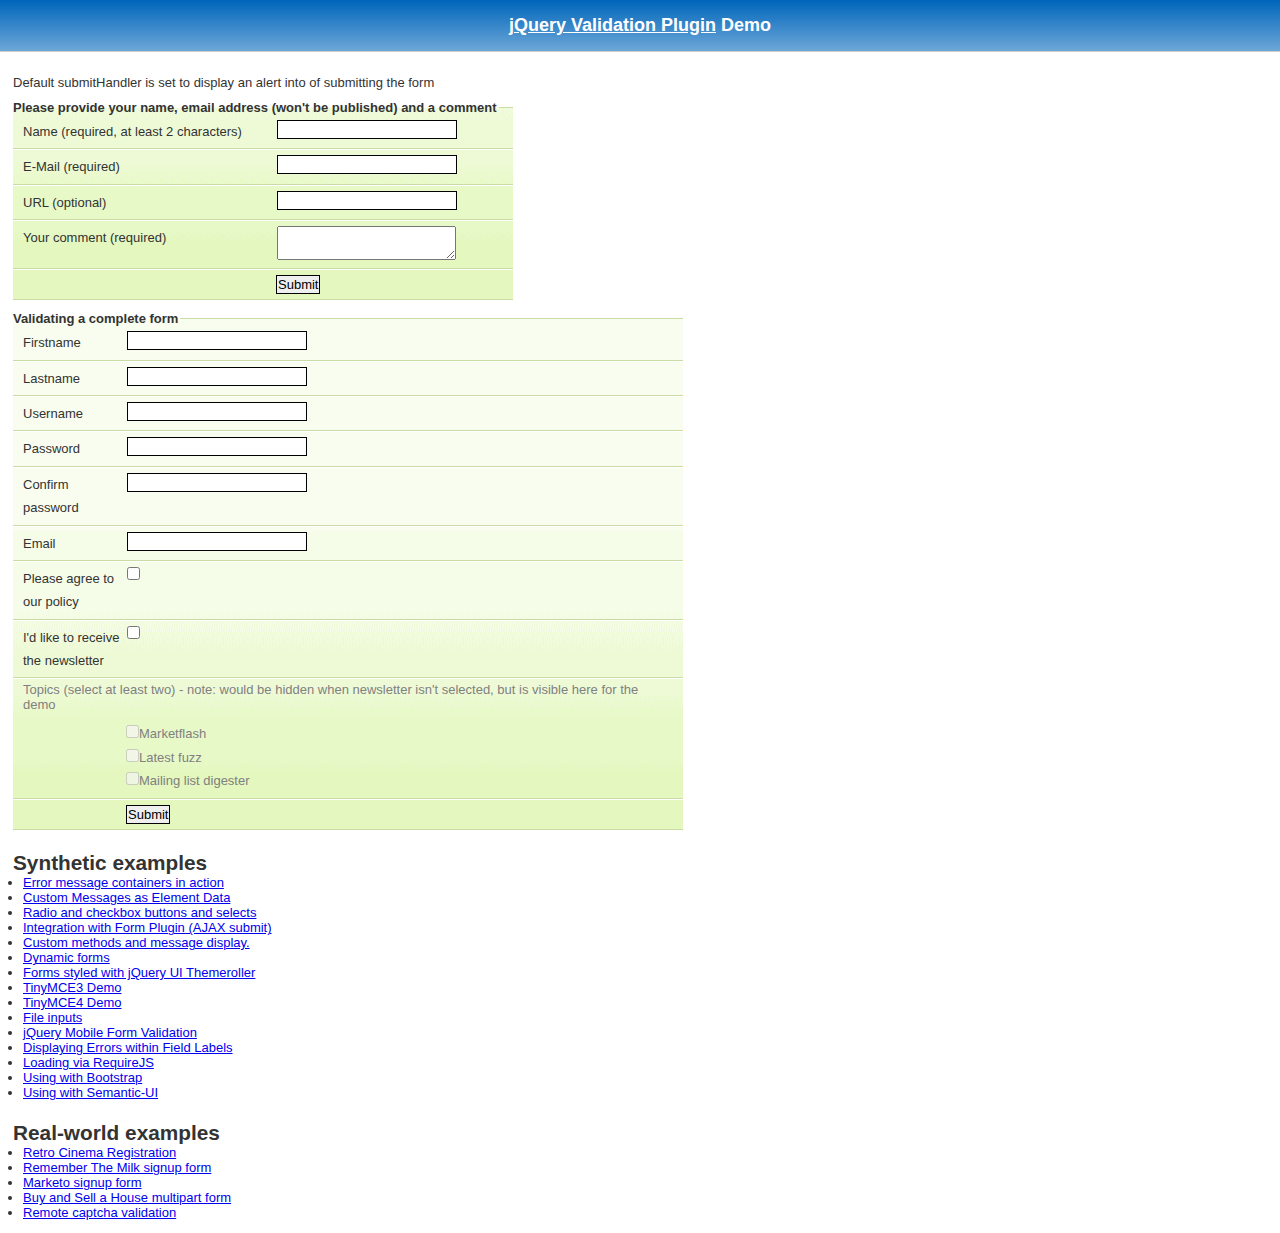
<file: jquery-validation-1.19.0/demo/index.html>
<!DOCTYPE html>
<html lang="en">
<head>
	<meta charset="utf-8">
	<title>jQuery validation plug-in - main demo</title>
	<link rel="stylesheet" href="css/screen.css">
	<script src="../lib/jquery.js"></script>
	<script src="../dist/jquery.validate.js"></script>
	<script>
	$.validator.setDefaults({
		submitHandler: function() {
			alert("submitted!");
		}
	});

	$().ready(function() {
		// validate the comment form when it is submitted
		$("#commentForm").validate();

		// validate signup form on keyup and submit
		$("#signupForm").validate({
			rules: {
				firstname: "required",
				lastname: "required",
				username: {
					required: true,
					minlength: 2
				},
				password: {
					required: true,
					minlength: 5
				},
				confirm_password: {
					required: true,
					minlength: 5,
					equalTo: "#password"
				},
				email: {
					required: true,
					email: true
				},
				topic: {
					required: "#newsletter:checked",
					minlength: 2
				},
				agree: "required"
			},
			messages: {
				firstname: "Please enter your firstname",
				lastname: "Please enter your lastname",
				username: {
					required: "Please enter a username",
					minlength: "Your username must consist of at least 2 characters"
				},
				password: {
					required: "Please provide a password",
					minlength: "Your password must be at least 5 characters long"
				},
				confirm_password: {
					required: "Please provide a password",
					minlength: "Your password must be at least 5 characters long",
					equalTo: "Please enter the same password as above"
				},
				email: "Please enter a valid email address",
				agree: "Please accept our policy",
				topic: "Please select at least 2 topics"
			}
		});

		// propose username by combining first- and lastname
		$("#username").focus(function() {
			var firstname = $("#firstname").val();
			var lastname = $("#lastname").val();
			if (firstname && lastname && !this.value) {
				this.value = firstname + "." + lastname;
			}
		});

		//code to hide topic selection, disable for demo
		var newsletter = $("#newsletter");
		// newsletter topics are optional, hide at first
		var inital = newsletter.is(":checked");
		var topics = $("#newsletter_topics")[inital ? "removeClass" : "addClass"]("gray");
		var topicInputs = topics.find("input").attr("disabled", !inital);
		// show when newsletter is checked
		newsletter.click(function() {
			topics[this.checked ? "removeClass" : "addClass"]("gray");
			topicInputs.attr("disabled", !this.checked);
		});
	});
	</script>
	<style>
	#commentForm {
		width: 500px;
	}
	#commentForm label {
		width: 250px;
	}
	#commentForm label.error, #commentForm input.submit {
		margin-left: 253px;
	}
	#signupForm {
		width: 670px;
	}
	#signupForm label.error {
		margin-left: 10px;
		width: auto;
		display: inline;
	}
	#newsletter_topics label.error {
		display: none;
		margin-left: 103px;
	}
	</style>
</head>
<body>
<h1 id="banner"><a href="https://jqueryvalidation.org/">jQuery Validation Plugin</a> Demo</h1>
<div id="main">
	<p>Default submitHandler is set to display an alert into of submitting the form</p>
	<form class="cmxform" id="commentForm" method="get" action="">
		<fieldset>
			<legend>Please provide your name, email address (won't be published) and a comment</legend>
			<p>
				<label for="cname">Name (required, at least 2 characters)</label>
				<input id="cname" name="name" minlength="2" type="text" required>
			</p>
			<p>
				<label for="cemail">E-Mail (required)</label>
				<input id="cemail" type="email" name="email" required>
			</p>
			<p>
				<label for="curl">URL (optional)</label>
				<input id="curl" type="url" name="url">
			</p>
			<p>
				<label for="ccomment">Your comment (required)</label>
				<textarea id="ccomment" name="comment" required></textarea>
			</p>
			<p>
				<input class="submit" type="submit" value="Submit">
			</p>
		</fieldset>
	</form>
	<form class="cmxform" id="signupForm" method="get" action="">
		<fieldset>
			<legend>Validating a complete form</legend>
			<p>
				<label for="firstname">Firstname</label>
				<input id="firstname" name="firstname" type="text">
			</p>
			<p>
				<label for="lastname">Lastname</label>
				<input id="lastname" name="lastname" type="text">
			</p>
			<p>
				<label for="username">Username</label>
				<input id="username" name="username" type="text">
			</p>
			<p>
				<label for="password">Password</label>
				<input id="password" name="password" type="password">
			</p>
			<p>
				<label for="confirm_password">Confirm password</label>
				<input id="confirm_password" name="confirm_password" type="password">
			</p>
			<p>
				<label for="email">Email</label>
				<input id="email" name="email" type="email">
			</p>
			<p>
				<label for="agree">Please agree to our policy</label>
				<input type="checkbox" class="checkbox" id="agree" name="agree">
			</p>
			<p>
				<label for="newsletter">I'd like to receive the newsletter</label>
				<input type="checkbox" class="checkbox" id="newsletter" name="newsletter">
			</p>
			<fieldset id="newsletter_topics">
				<legend>Topics (select at least two) - note: would be hidden when newsletter isn't selected, but is visible here for the demo</legend>
				<label for="topic_marketflash">
					<input type="checkbox" id="topic_marketflash" value="marketflash" name="topic">Marketflash
				</label>
				<label for="topic_fuzz">
					<input type="checkbox" id="topic_fuzz" value="fuzz" name="topic">Latest fuzz
				</label>
				<label for="topic_digester">
					<input type="checkbox" id="topic_digester" value="digester" name="topic">Mailing list digester
				</label>
				<label for="topic" class="error">Please select at least two topics you'd like to receive.</label>
			</fieldset>
			<p>
				<input class="submit" type="submit" value="Submit">
			</p>
		</fieldset>
	</form>
	<h3>Synthetic examples</h3>
	<ul>
		<li><a href="errorcontainer-demo.html">Error message containers in action</a>
		</li>
		<li><a href="custom-messages-data-demo.html">Custom Messages as Element Data</a>
		</li>
		<li><a href="radio-checkbox-select-demo.html">Radio and checkbox buttons and selects</a>
		</li>
		<li><a href="ajaxSubmit-integration-demo.html">Integration with Form Plugin (AJAX submit)</a>
		</li>
		<li><a href="custom-methods-demo.html">Custom methods and message display.</a>
		</li>
		<li><a href="dynamic-totals.html">Dynamic forms</a>
		</li>
		<li><a href="themerollered.html">Forms styled with jQuery UI Themeroller</a>
		</li>
		<li><a href="tinymce/">TinyMCE3 Demo</a>
		</li>
		<li><a href="tinymce4/">TinyMCE4 Demo</a>
		</li>
		<li><a href="file_input.html">File inputs</a>
		</li>
		<li><a href="jquerymobile.html">jQuery Mobile Form Validation</a>
		</li>
		<li><a href="errors-within-labels.html">Displaying Errors within Field Labels</a>
		</li>
		<li><a href="requirejs/index.html">Loading via RequireJS</a>
		</li>
		<li><a href="bootstrap/index.html">Using with Bootstrap</a>
		</li>
		<li><a href="semantic-ui/index.html">Using with Semantic-UI</a>
		</li>
	</ul>
	<h3>Real-world examples</h3>
	<ul>
		<li><a href="cinema/">Retro Cinema Registration</a></li>
		<li><a href="milk/">Remember The Milk signup form</a></li>
		<li><a href="marketo/">Marketo signup form</a></li>
		<li><a href="multipart/">Buy and Sell a House multipart form</a></li>
		<li><a href="captcha/">Remote captcha validation</a></li>
	</ul>
</div>
</body>
</html>
</file>
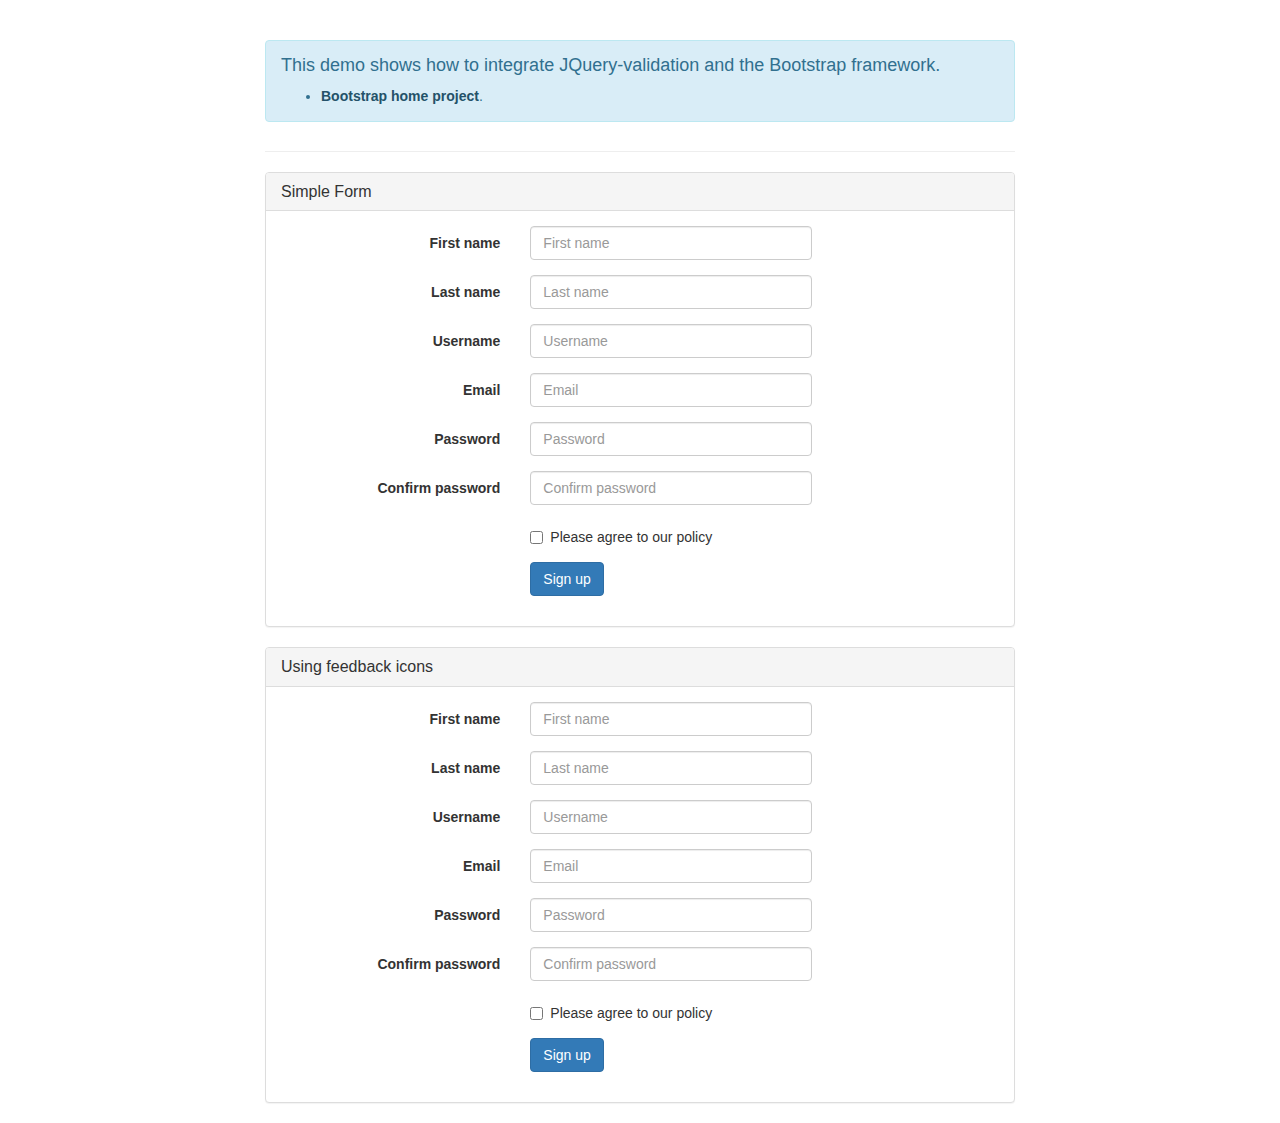
<file: jquery-validation-1.19.0/demo/bootstrap/index.html>
<!DOCTYPE html>
<html>
<head>
	<title>JQuery-validation demo | Bootstrap</title>

	<link rel="stylesheet" href="https://maxcdn.bootstrapcdn.com/bootstrap/3.3.5/css/bootstrap.min.css" />

	<script type="text/javascript" src="../../lib/jquery-1.11.1.js"></script>
	<script type="text/javascript" src="../../dist/jquery.validate.js"></script>
</head>
<body>
	<div class="container">
		<div class="row">
			<div class="col-sm-8 col-sm-offset-2">
				<div class="page-header">
					<div class="alert alert-info" role="alert">
						<h4>This demo shows how to integrate JQuery-validation and the Bootstrap framework.</h4>
						<ul>
							<li><a href="https://getbootstrap.com/" class="alert-link">Bootstrap home project</a>.</li>
						</ul>
					</div>
				</div>

				<div class="panel panel-default">
					<div class="panel-heading">
						<h3 class="panel-title">Simple Form</h3>
					</div>
					<div class="panel-body">
						<form id="signupForm" method="post" class="form-horizontal" action="">
							<div class="form-group">
								<label class="col-sm-4 control-label" for="firstname">First name</label>
								<div class="col-sm-5">
									<input type="text" class="form-control" id="firstname" name="firstname" placeholder="First name" />
								</div>
							</div>

							<div class="form-group">
								<label class="col-sm-4 control-label" for="lastname">Last name</label>
								<div class="col-sm-5">
									<input type="text" class="form-control" id="lastname" name="lastname" placeholder="Last name" />
								</div>
							</div>

							<div class="form-group">
								<label class="col-sm-4 control-label" for="username">Username</label>
								<div class="col-sm-5">
									<input type="text" class="form-control" id="username" name="username" placeholder="Username" />
								</div>
							</div>

							<div class="form-group">
								<label class="col-sm-4 control-label" for="email">Email</label>
								<div class="col-sm-5">
									<input type="text" class="form-control" id="email" name="email" placeholder="Email" />
								</div>
							</div>

							<div class="form-group">
								<label class="col-sm-4 control-label" for="password">Password</label>
								<div class="col-sm-5">
									<input type="password" class="form-control" id="password" name="password" placeholder="Password" />
								</div>
							</div>

							<div class="form-group">
								<label class="col-sm-4 control-label" for="confirm_password">Confirm password</label>
								<div class="col-sm-5">
									<input type="password" class="form-control" id="confirm_password" name="confirm_password" placeholder="Confirm password" />
								</div>
							</div>

							<div class="form-group">
								<div class="col-sm-5 col-sm-offset-4">
									<div class="checkbox">
										<label>
											<input type="checkbox" id="agree" name="agree" value="agree" />Please agree to our policy
										</label>
									</div>
								</div>
							</div>

							<div class="form-group">
								<div class="col-sm-9 col-sm-offset-4">
									<button type="submit" class="btn btn-primary" name="signup" value="Sign up">Sign up</button>
								</div>
							</div>
						</form>
					</div>
				</div>

				<div class="panel panel-default">
					<div class="panel-heading">
						<h3 class="panel-title">Using feedback icons</h3>
					</div>
					<div class="panel-body">
						<form id="signupForm1" method="post" class="form-horizontal" action="">
							<div class="form-group">
								<label class="col-sm-4 control-label" for="firstname1">First name</label>
								<div class="col-sm-5">
									<input type="text" class="form-control" id="firstname1" name="firstname1" placeholder="First name" />
								</div>
							</div>

							<div class="form-group">
								<label class="col-sm-4 control-label" for="lastname1">Last name</label>
								<div class="col-sm-5">
									<input type="text" class="form-control" id="lastname1" name="lastname1" placeholder="Last name" />
								</div>
							</div>

							<div class="form-group">
								<label class="col-sm-4 control-label" for="username1">Username</label>
								<div class="col-sm-5">
									<input type="text" class="form-control" id="username1" name="username1" placeholder="Username" />
								</div>
							</div>

							<div class="form-group">
								<label class="col-sm-4 control-label" for="email1">Email</label>
								<div class="col-sm-5">
									<input type="text" class="form-control" id="email1" name="email1" placeholder="Email" />
								</div>
							</div>

							<div class="form-group">
								<label class="col-sm-4 control-label" for="password1">Password</label>
								<div class="col-sm-5">
									<input type="password" class="form-control" id="password1" name="password1" placeholder="Password" />
								</div>
							</div>

							<div class="form-group">
								<label class="col-sm-4 control-label" for="confirm_password1">Confirm password</label>
								<div class="col-sm-5">
									<input type="password" class="form-control" id="confirm_password1" name="confirm_password1" placeholder="Confirm password" />
								</div>
							</div>

							<div class="form-group">
								<div class="col-sm-5 col-sm-offset-4">
									<div class="checkbox">
										<label>
											<input type="checkbox" id="agree1" name="agree1" value="agree" />Please agree to our policy
										</label>
									</div>
								</div>
							</div>

							<div class="form-group">
								<div class="col-sm-9 col-sm-offset-4">
									<button type="submit" class="btn btn-primary" name="signup1" value="Sign up">Sign up</button>
								</div>
							</div>
						</form>
					</div>
				</div>
			</div>
		</div>
	</div>
	<script type="text/javascript">
		$.validator.setDefaults( {
			submitHandler: function () {
				alert( "submitted!" );
			}
		} );

		$( document ).ready( function () {
			$( "#signupForm" ).validate( {
				rules: {
					firstname: "required",
					lastname: "required",
					username: {
						required: true,
						minlength: 2
					},
					password: {
						required: true,
						minlength: 5
					},
					confirm_password: {
						required: true,
						minlength: 5,
						equalTo: "#password"
					},
					email: {
						required: true,
						email: true
					},
					agree: "required"
				},
				messages: {
					firstname: "Please enter your firstname",
					lastname: "Please enter your lastname",
					username: {
						required: "Please enter a username",
						minlength: "Your username must consist of at least 2 characters"
					},
					password: {
						required: "Please provide a password",
						minlength: "Your password must be at least 5 characters long"
					},
					confirm_password: {
						required: "Please provide a password",
						minlength: "Your password must be at least 5 characters long",
						equalTo: "Please enter the same password as above"
					},
					email: "Please enter a valid email address",
					agree: "Please accept our policy"
				},
				errorElement: "em",
				errorPlacement: function ( error, element ) {
					// Add the `help-block` class to the error element
					error.addClass( "help-block" );

					if ( element.prop( "type" ) === "checkbox" ) {
						error.insertAfter( element.parent( "label" ) );
					} else {
						error.insertAfter( element );
					}
				},
				highlight: function ( element, errorClass, validClass ) {
					$( element ).parents( ".col-sm-5" ).addClass( "has-error" ).removeClass( "has-success" );
				},
				unhighlight: function (element, errorClass, validClass) {
					$( element ).parents( ".col-sm-5" ).addClass( "has-success" ).removeClass( "has-error" );
				}
			} );

			$( "#signupForm1" ).validate( {
				rules: {
					firstname1: "required",
					lastname1: "required",
					username1: {
						required: true,
						minlength: 2
					},
					password1: {
						required: true,
						minlength: 5
					},
					confirm_password1: {
						required: true,
						minlength: 5,
						equalTo: "#password1"
					},
					email1: {
						required: true,
						email: true
					},
					agree1: "required"
				},
				messages: {
					firstname1: "Please enter your firstname",
					lastname1: "Please enter your lastname",
					username1: {
						required: "Please enter a username",
						minlength: "Your username must consist of at least 2 characters"
					},
					password1: {
						required: "Please provide a password",
						minlength: "Your password must be at least 5 characters long"
					},
					confirm_password1: {
						required: "Please provide a password",
						minlength: "Your password must be at least 5 characters long",
						equalTo: "Please enter the same password as above"
					},
					email1: "Please enter a valid email address",
					agree1: "Please accept our policy"
				},
				errorElement: "em",
				errorPlacement: function ( error, element ) {
					// Add the `help-block` class to the error element
					error.addClass( "help-block" );

					// Add `has-feedback` class to the parent div.form-group
					// in order to add icons to inputs
					element.parents( ".col-sm-5" ).addClass( "has-feedback" );

					if ( element.prop( "type" ) === "checkbox" ) {
						error.insertAfter( element.parent( "label" ) );
					} else {
						error.insertAfter( element );
					}

					// Add the span element, if doesn't exists, and apply the icon classes to it.
					if ( !element.next( "span" )[ 0 ] ) {
						$( "<span class='glyphicon glyphicon-remove form-control-feedback'></span>" ).insertAfter( element );
					}
				},
				success: function ( label, element ) {
					// Add the span element, if doesn't exists, and apply the icon classes to it.
					if ( !$( element ).next( "span" )[ 0 ] ) {
						$( "<span class='glyphicon glyphicon-ok form-control-feedback'></span>" ).insertAfter( $( element ) );
					}
				},
				highlight: function ( element, errorClass, validClass ) {
					$( element ).parents( ".col-sm-5" ).addClass( "has-error" ).removeClass( "has-success" );
					$( element ).next( "span" ).addClass( "glyphicon-remove" ).removeClass( "glyphicon-ok" );
				},
				unhighlight: function ( element, errorClass, validClass ) {
					$( element ).parents( ".col-sm-5" ).addClass( "has-success" ).removeClass( "has-error" );
					$( element ).next( "span" ).addClass( "glyphicon-ok" ).removeClass( "glyphicon-remove" );
				}
			} );
		} );
	</script>
</body>
</html>
</file>
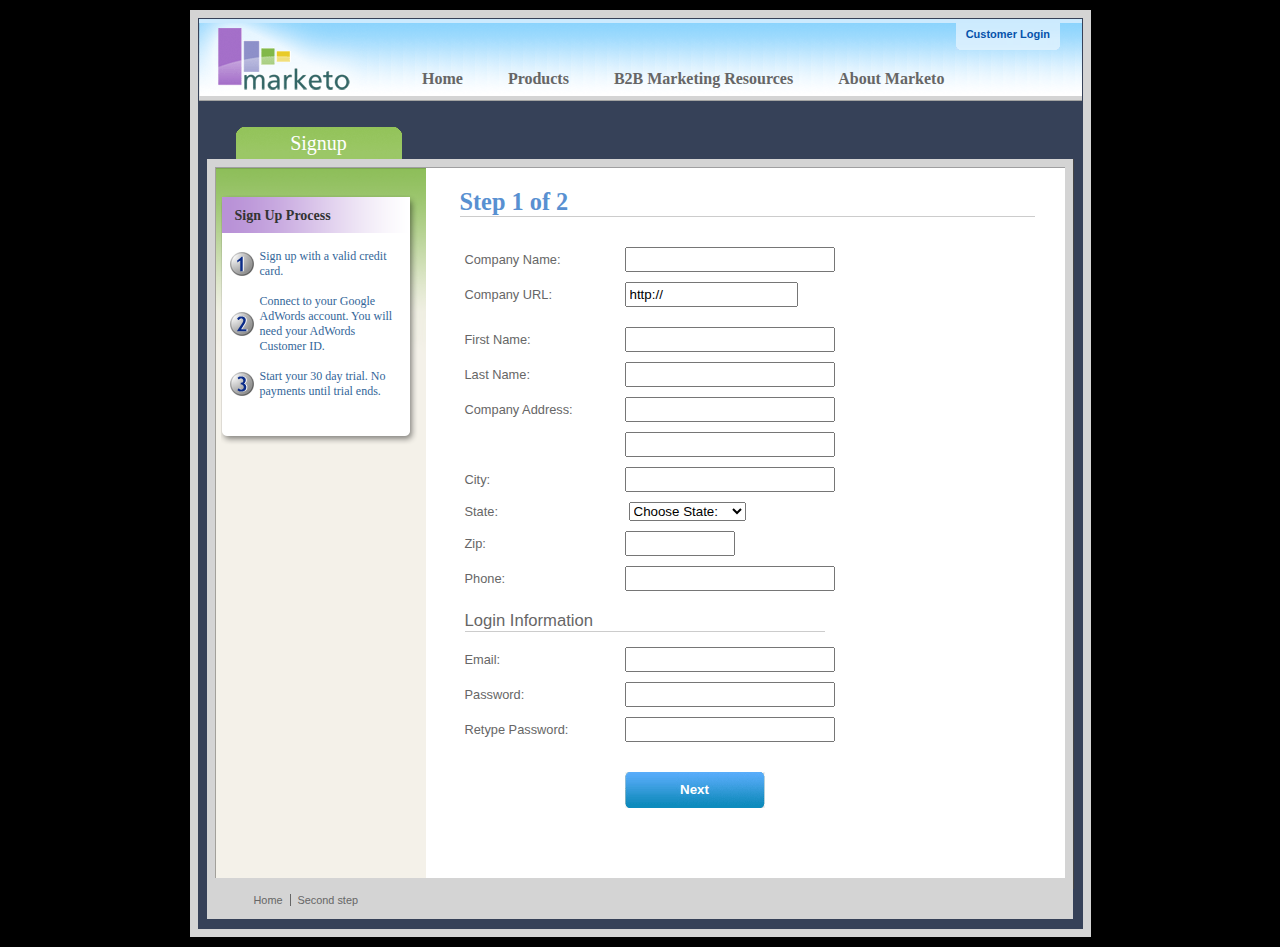
<file: jquery-validation-1.19.0/demo/marketo/index.html>
<!DOCTYPE html>
<html lang="en">
<head>
	<meta charset="utf-8">
	<title>Subscription Signup | Marketo</title>
	<script src="../../lib/jquery.js"></script>
	<script src="../../lib/jquery.mockjax.js"></script>
	<script src="../../dist/jquery.validate.js"></script>
	<script src="jquery.maskedinput.js"></script>
	<script src="mktSignup.js"></script>
	<link rel="stylesheet" href="stylesheet.css">
</head>
<body>
<!-- start page wrapper -->
<div id="letterbox">
	<!-- start header container -->
	<div id="header-background">
		<div class="nav-global-container">
			<div class="login">
				<a href="#">
					<span></span>Customer Login</a>
			</div>
			<div class="logo">
				<a href="#">
					<img src="images/logo_marketo.gif" width="168" height="73" alt="Marketo">
				</a>
			</div>
			<div class="nav-global">
				<ul>
					<li>
						<a href="#" class="nav-g01">
							<span></span>Home</a>
					</li>
					<li>
						<a href="#" class="nav-g02">
							<span></span>Products</a>
					</li>
					<li>
						<a href="#" class="nav-g04">
							<span></span>B2B Marketing Resources</a>
					</li>
					<li>
						<a href="#" class="nav-g05">
							<span></span>About Marketo</a>
					</li>
				</ul>
			</div>
		</div>
	</div>
	<!-- end header container -->
	<div class="line-grey-tier"></div>
	<!-- start page container 2 div-->
	<div id="page-container" class="resize">
		<div id="page-content-inner" class="resize">
			<!-- start col-main -->
			<div id="col-main" class="resize" style="">
				<!-- start main content -->
				<div class="main-content resize">
					<div class="action-container" style="display:none;"></div>
					<h1>Step 1 of 2</h1>
					<p>
					</p>
					<br clear="all">
					<div>
						<form id="profileForm" type="actionForm" action="step2.htm" method="get">
							<div class="error" style="display:none;">
								<img src="images/warning.gif" alt="Warning!" width="24" height="24" style="float:left; margin: -5px 10px 0px 0px;">
								<span></span>.
								<br clear="all">
							</div>
							<table cellpadding="0" cellspacing="0" border="0">
								<tr>
									<td class="label">
										<label for="co_name">Company Name:</label>
									</td>
									<td class="field">
										<input id="co_name" class="required" maxlength="40" name="co_name" size="20" type="text" tabindex="1" value="">
									</td>
								</tr>
								<tr>
									<td class="label">
										<label for="co_url">Company URL:</label>
									</td>
									<td class="field">
										<input id="co_url" class="required defaultInvalid url" maxlength="40" name="co_url" style="width:163px" type="text" tabindex="2" value="http://">
									</td>
								</tr>
								<tr>
									<td>
									<td>
								</tr>
								<tr>
									<td class="label">
										<label for="first_name">First Name:</label>
									</td>
									<td class="field">
										<input id="first_name" class="required" maxlength="40" name="first_name" size="20" type="text" tabindex="3" value="">
									</td>
								</tr>
								<tr>
									<td class="label">
										<label for="last_name">Last Name:</label>
									</td>
									<td class="field">
										<input id="last_name" class="required" maxlength="40" name="last_name" size="20" type="text" tabindex="4" value="">
									</td>
								</tr>
								<tr>
									<td class="label">
										<label for="address1">Company Address:</label>
									</td>
									<td class="field">
										<input maxlength="40" class="required" name="address1" size="20" type="text" tabindex="5" value="">
									</td>
								</tr>
								<tr>
									<td class="label"></td>
									<td class="field">
										<input maxlength="40" name="address2" size="20" type="text" tabindex="6" value="">
									</td>
								</tr>
								<tr>
									<td class="label">
										<label for="city">City:</label>
									</td>
									<td class="field">
										<input maxlength="40" class="required" name="city" size="20" type="text" tabindex="7" value="">
									</td>
								</tr>
								<tr>
									<td class="label">
										<label for="state">State:</label>
									</td>
									<td class="field">
										<select id="state" class="required" name="state" style="margin-left: 4px;" tabindex="8">
											<option value="">Choose State:</option>
											<option value="AL">Alabama</option>
											<option value="AK">Alaska</option>
											<option value="AZ">Arizona</option>
											<option value="AR">Arkansas</option>
											<option value="CA">California</option>
											<option value="CO">Colorado</option>
											<option value="CT">Connecticut</option>
											<option value="DE">Delaware</option>
											<option value="FL">Florida</option>
											<option value="GA">Georgia</option>
											<option value="HI">Hawaii</option>
											<option value="ID">Idaho</option>
											<option value="IL">Illinois</option>
											<option value="IN">Indiana</option>
											<option value="IA">Iowa</option>
											<option value="KS">Kansas</option>
											<option value="KY">Kentucky</option>
											<option value="LA">Louisiana</option>
											<option value="ME">Maine</option>
											<option value="MD">Maryland</option>
											<option value="MA">Massachusetts</option>
											<option value="MI">Michigan</option>
											<option value="MN">Minnesota</option>
											<option value="MS">Mississippi</option>
											<option value="MO">Missouri</option>
											<option value="MT">Montana</option>
											<option value="NE">Nebraska</option>
											<option value="NV">Nevada</option>
											<option value="NH">New Hampshire</option>
											<option value="NJ">New Jersey</option>
											<option value="NM">New Mexico</option>
											<option value="NY">New York</option>
											<option value="NC">North Carolina</option>
											<option value="ND">North Dakota</option>
											<option value="OH">Ohio</option>
											<option value="OK">Oklahoma</option>
											<option value="OR">Oregon</option>
											<option value="PA">Pennsylvania</option>
											<option value="RI">Rhode Island</option>
											<option value="SC">South Carolina</option>
											<option value="SD">South Dakota</option>
											<option value="TN">Tennessee</option>
											<option value="TX">Texas</option>
											<option value="UT">Utah</option>
											<option value="VT">Vermont</option>
											<option value="VA">Virginia</option>
											<option value="WA">Washington</option>
											<option value="WV">West Virginia</option>
											<option value="WI">Wisconsin</option>
											<option value="WY">Wyoming</option>
										</select>
									</td>
								</tr>
								<tr>
									<td class="label">
										<label for="zip">Zip:</label>
									</td>
									<td class="field">
										<input maxlength="10" name="zip" style="width: 100px" type="text" class="required zipcode" tabindex="9" value="">
									</td>
								</tr>
								<tr>
									<td class="label">
										<label for="phone">Phone:</label>
									</td>
									<td class="field">
										<input id="phone" maxlength="14" name="phone" type="text" class="required phone" tabindex="10" value="">
									</td>
								</tr>
								<tr>
									<td colspan="2">
										<h2 style="border-bottom: 1px solid #CCCCCC;">Login Information</h2>
									</td>
								</tr>
								<tr>
									<td class="label">
										<label for="email">Email:</label>
									</td>
									<td class="field">
										<input id="email" class="required email" remote="emails.action" maxlength="40" name="email" size="20" type="text" tabindex="11" value="">
									</td>
								</tr>
								<tr>
									<td class="label">
										<label for="password1">Password:</label>
									</td>
									<td class="field">
										<input id="password1" class="required password" maxlength="40" name="password1" size="20" type="password" tabindex="12" value="">
									</td>
								</tr>
								<tr>
									<td class="label">
										<label for="password2">Retype Password:</label>
									</td>
									<td class="field">
										<input id="password2" class="required" equalTo="#password1" maxlength="40" name="password2" size="20" type="password" tabindex="13" value="">
										<div class="formError"></div>
									</td>
								</tr>
								<tr>
									<td></td>
									<td>
										<div class="buttonSubmit">
											<span></span>
											<input class="formButton" type="submit" value="Next" style="width: 140px" tabindex="14">
										</div>
									</td>
								</tr>
							</table>
							<br>
							<br>
						</form>
						<br clear="all">
					</div>
				</div>
				<!-- end main content -->
				<br>
			</div>
			<!-- end col-main -->
			<!-- start left col -->
			<div id="col-left" class="nav-left-back empty resize" style="position: absolute; min-height: 450px;">
				<div class="col-left-header-tab" style="position: absolute;">Signup</div>
				<div class="nav-left"></div>
				<div class="left-nav-callout png" style="top: 15px; margin-bottom: 100px;">
					<img src="images/left-nav-callout-long.png" class="png" alt="">
					<h6>Sign Up Process</h6>
					<a style="background-image: url(images/step1-24.gif); font-weight: normal; text-decoration: none; cursor: default;">Sign up with a valid credit card.</a>
					<a style="background-image: url(images/step2-24.gif); font-weight: normal; text-decoration: none; cursor: default;">Connect to your Google AdWords account.  You will need your AdWords Customer ID.</a>
					<a style="background-image: url(images/step3-24.gif); font-weight: normal; text-decoration: none; cursor: default;">Start your 30 day trial.  No payments until trial ends.</a>
				</div>
				<div class="footerAddress">
					<b>Marketo Inc.</b>
					<br>1710 S. Amphlett Blvd.
					<br>San Mateo, CA 94402 USA
					<br>
				</div>
				<br clear="all">
			</div>
			<!-- end left col -->
		</div>
	</div>
	<!-- end page container 2 divs-->
	<div id="footer-container" align="center">
		<div class="footer">
			<ul>
				<li><a href="..">Home</a>
				</li>
				<li class="line-off"><a href="step2.htm">Second step</a>
				</li>
			</ul>
		</div>
	</div>
	<!-- end page wrapper -->
</div>
</body>
</html>
</file>
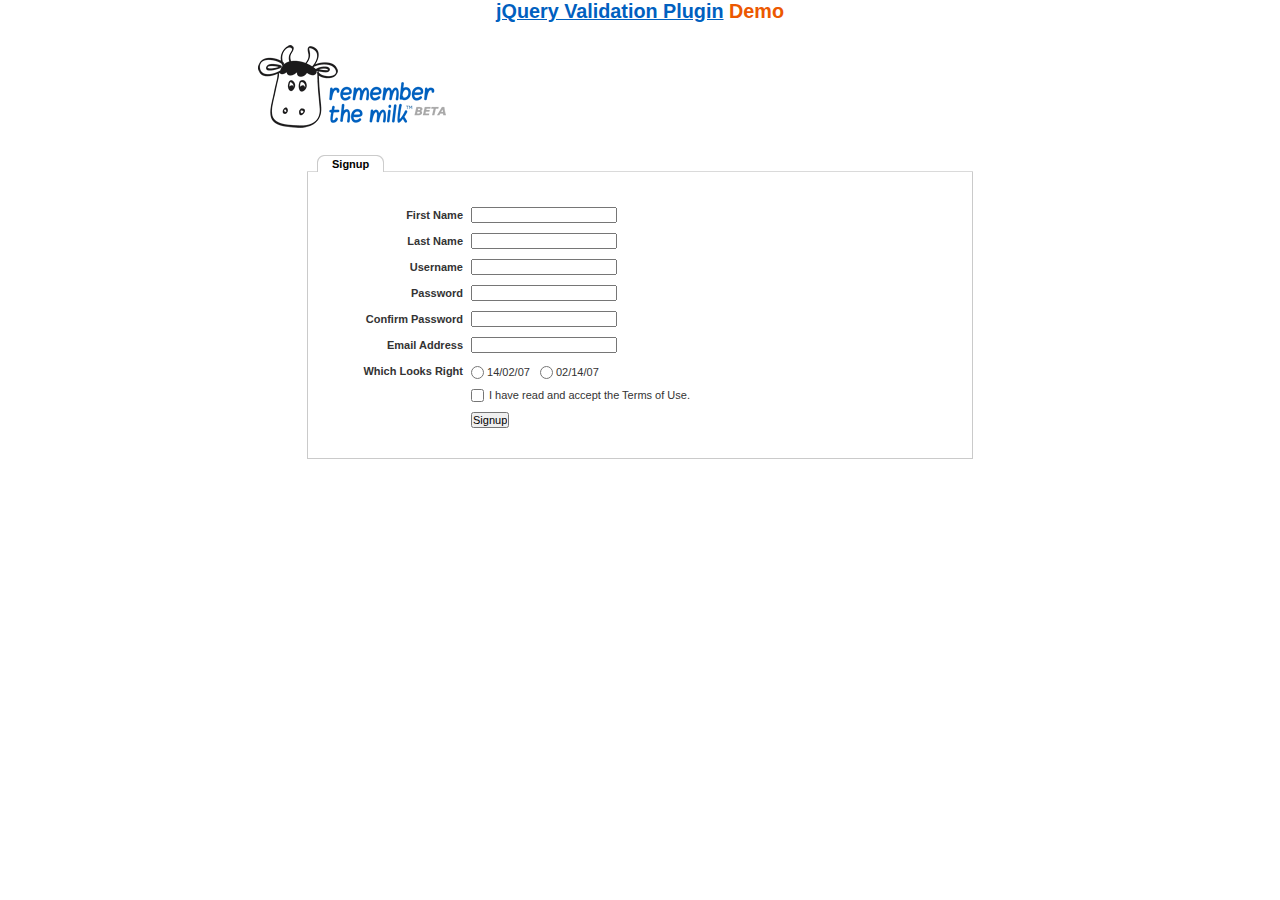
<file: jquery-validation-1.19.0/demo/milk/index.html>
<!DOCTYPE html>
<html lang="en">
<head>
	<meta charset="utf-8">
	<title>Remember The Milk signup form - jQuery Validate plugin demo - with friendly permission from the RTM team</title>
	<link rel="stylesheet" href="milk.css">
	<script src="../../lib/jquery.js"></script>
	<script src="../../lib/jquery.mockjax.js"></script>
	<script src="../../dist/jquery.validate.js"></script>
	<script>
	$(document).ready(function() {
		$.mockjax({
			url: "emails.action",
			response: function(settings) {
				var email = settings.data.email,
					emails = ["glen@marketo.com", "george@bush.gov", "me@god.com", "aboutface@cooper.com", "steam@valve.com", "bill@gates.com"];
				this.responseText = "true";
				if ($.inArray(email, emails) !== -1) {
					this.responseText = "false";
				}
			},
			responseTime: 500
		});

		$.mockjax({
			url: "users.action",
			response: function(settings) {
				var user = settings.data.username,
					users = ["asdf", "Peter", "Peter2", "George"];
				this.responseText = "true";
				if ($.inArray(user, users) !== -1) {
					this.responseText = "false";
				}
			},
			responseTime: 500
		});

		// validate signup form on keyup and submit
		var validator = $("#signupform").validate({
			rules: {
				firstname: "required",
				lastname: "required",
				username: {
					required: true,
					minlength: 2,
					remote: "users.action"
				},
				password: {
					required: true,
					minlength: 5
				},
				password_confirm: {
					required: true,
					minlength: 5,
					equalTo: "#password"
				},
				email: {
					required: true,
					email: true,
					remote: "emails.action"
				},
				dateformat: "required",
				terms: "required"
			},
			messages: {
				firstname: "Enter your firstname",
				lastname: "Enter your lastname",
				username: {
					required: "Enter a username",
					minlength: jQuery.validator.format("Enter at least {0} characters"),
					remote: jQuery.validator.format("{0} is already in use")
				},
				password: {
					required: "Provide a password",
					minlength: jQuery.validator.format("Enter at least {0} characters")
				},
				password_confirm: {
					required: "Repeat your password",
					minlength: jQuery.validator.format("Enter at least {0} characters"),
					equalTo: "Enter the same password as above"
				},
				email: {
					required: "Please enter a valid email address",
					minlength: "Please enter a valid email address",
					remote: jQuery.validator.format("{0} is already in use")
				},
				dateformat: "Choose your preferred dateformat",
				terms: " "
			},
			// the errorPlacement has to take the table layout into account
			errorPlacement: function(error, element) {
				if (element.is(":radio"))
					error.appendTo(element.parent().next().next());
				else if (element.is(":checkbox"))
					error.appendTo(element.next());
				else
					error.appendTo(element.parent().next());
			},
			// specifying a submitHandler prevents the default submit, good for the demo
			submitHandler: function() {
				alert("submitted!");
			},
			// set this class to error-labels to indicate valid fields
			success: function(label) {
				// set &nbsp; as text for IE
				label.html("&nbsp;").addClass("checked");
			},
			highlight: function(element, errorClass) {
				$(element).parent().next().find("." + errorClass).removeClass("checked");
			}
		});

		// propose username by combining first- and lastname
		$("#username").focus(function() {
			var firstname = $("#firstname").val();
			var lastname = $("#lastname").val();
			if (firstname && lastname && !this.value) {
				this.value = (firstname + "." + lastname).toLowerCase();
			}
		});
	});
	</script>
</head>
<body>
<h1 id="banner"><a href="https://jqueryvalidation.org/">jQuery Validation Plugin</a> Demo</h1>
<div id="main">
	<div id="content">
		<div id="header">
			<div id="headerlogo">
				<img src="milk.png" alt="Remember The Milk">
			</div>
		</div>
		<div style="clear: both;">
			<div></div>
		</div>
		<div class="content">
			<div id="signupbox">
				<div id="signuptab">
					<ul>
						<li id="signupcurrent"><a href=" ">Signup</a>
						</li>
					</ul>
				</div>
				<div id="signupwrap">
					<form id="signupform" autocomplete="off" method="get" action="">
						<table>
							<tr>
								<td class="label">
									<label id="lfirstname" for="firstname">First Name</label>
								</td>
								<td class="field">
									<input id="firstname" name="firstname" type="text" value="" maxlength="100">
								</td>
								<td class="status"></td>
							</tr>
							<tr>
								<td class="label">
									<label id="llastname" for="lastname">Last Name</label>
								</td>
								<td class="field">
									<input id="lastname" name="lastname" type="text" value="" maxlength="100">
								</td>
								<td class="status"></td>
							</tr>
							<tr>
								<td class="label">
									<label id="lusername" for="username">Username</label>
								</td>
								<td class="field">
									<input id="username" name="username" type="text" value="" maxlength="50">
								</td>
								<td class="status"></td>
							</tr>
							<tr>
								<td class="label">
									<label id="lpassword" for="password">Password</label>
								</td>
								<td class="field">
									<input id="password" name="password" type="password" maxlength="50" value="">
								</td>
								<td class="status"></td>
							</tr>
							<tr>
								<td class="label">
									<label id="lpassword_confirm" for="password_confirm">Confirm Password</label>
								</td>
								<td class="field">
									<input id="password_confirm" name="password_confirm" type="password" maxlength="50" value="">
								</td>
								<td class="status"></td>
							</tr>
							<tr>
								<td class="label">
									<label id="lemail" for="email">Email Address</label>
								</td>
								<td class="field">
									<input id="email" name="email" type="text" value="" maxlength="150">
								</td>
								<td class="status"></td>
							</tr>
							<tr>
								<td class="label">
									<label>Which Looks Right</label>
								</td>
								<td class="field" colspan="2" style="vertical-align: top; padding-top: 2px;">
									<table>
										<tbody>
											<tr>
												<td style="padding-right: 5px;">
													<input id="dateformat_eu" name="dateformat" type="radio" value="0">
													<label id="ldateformat_eu" for="dateformat_eu">14/02/07</label>
												</td>
												<td style="padding-left: 5px;">
													<input id="dateformat_am" name="dateformat" type="radio" value="1">
													<label id="ldateformat_am" for="dateformat_am">02/14/07</label>
												</td>
												<td>
												</td>
											</tr>
										</tbody>
									</table>
								</td>
							</tr>
							<tr>
								<td class="label">&nbsp;</td>
								<td class="field" colspan="2">
									<div id="termswrap">
										<input id="terms" type="checkbox" name="terms">
										<label id="lterms" for="terms">I have read and accept the Terms of Use.</label>
									</div>
									<!-- /termswrap -->
								</td>
							</tr>
							<tr>
								<td class="label">
									<label id="lsignupsubmit" for="signupsubmit">Signup</label>
								</td>
								<td class="field" colspan="2">
									<input id="signupsubmit" name="signup" type="submit" value="Signup">
								</td>
							</tr>
						</table>
					</form>
				</div>
			</div>
		</div>
	</div>
</div>
</body>
</html>
</file>
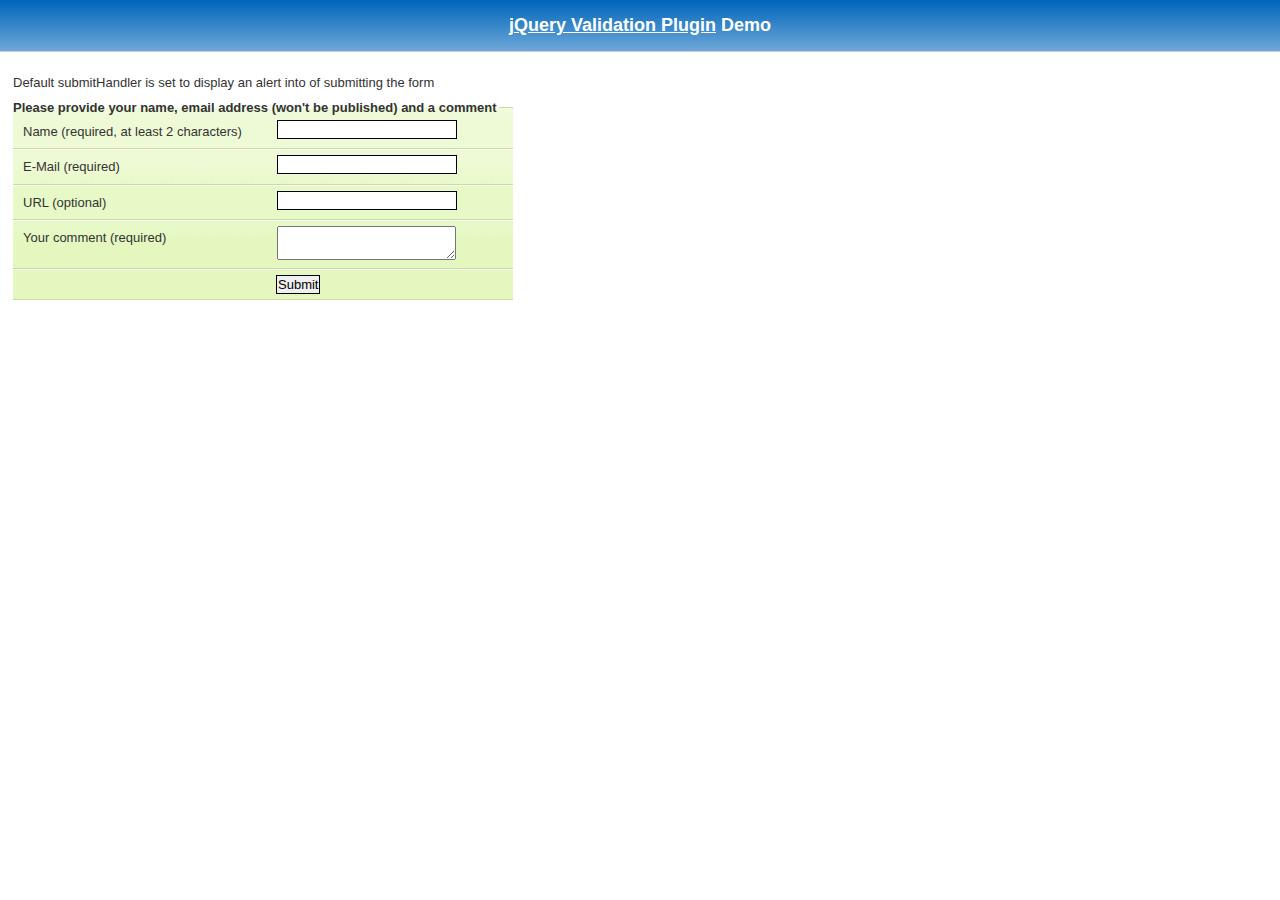
<file: jquery-validation-1.19.0/demo/requirejs/index.html>
<!DOCTYPE html>
<html lang="en">
	<head>
		<meta charset="utf-8">
		<title>jQuery validation plug-in - requirejs demo</title>

		<link rel="stylesheet" href="../css/screen.css">

		<style type="text/css">
			#commentForm { width: 500px; }
			#commentForm label { width: 250px; }
			#commentForm label.error, #commentForm input.submit { margin-left: 253px; }
		</style>
</head>
<body>

	<h1 id="banner"><a href="https://jqueryvalidation.org/">jQuery Validation Plugin</a> Demo</h1>
	<div id="main">

		<p>Default submitHandler is set to display an alert into of submitting the form</p>
		<form class="cmxform" id="commentForm" method="get" action="">
			<fieldset>
				<legend>Please provide your name, email address (won't be published) and a comment</legend>
				<p>
					<label for="cname">Name (required, at least 2 characters)</label>
					<input id="cname" name="name" minlength="2" type="text" required>
				</p>
				<p>
					<label for="cemail">E-Mail (required)</label>
					<input id="cemail" type="email" name="email" required>
				</p>
				<p>
					<label for="curl">URL (optional)</label>
					<input id="curl" type="url" name="url">
				</p>
				<p>
					<label for="ccomment">Your comment (required)</label>
					<textarea id="ccomment" name="comment" required></textarea>
				</p>
				<p>
					<input class="submit" type="submit" value="Submit">
				</p>
			</fieldset>
		</form>

		<script>
		var require = {
			paths: {
				"jquery": "../../lib/jquery-3.1.1"
			}
		};
		</script>
		<script src="../../lib/require.js" data-main="app.js"></script>
	</div>
</body>
</html>
</file>
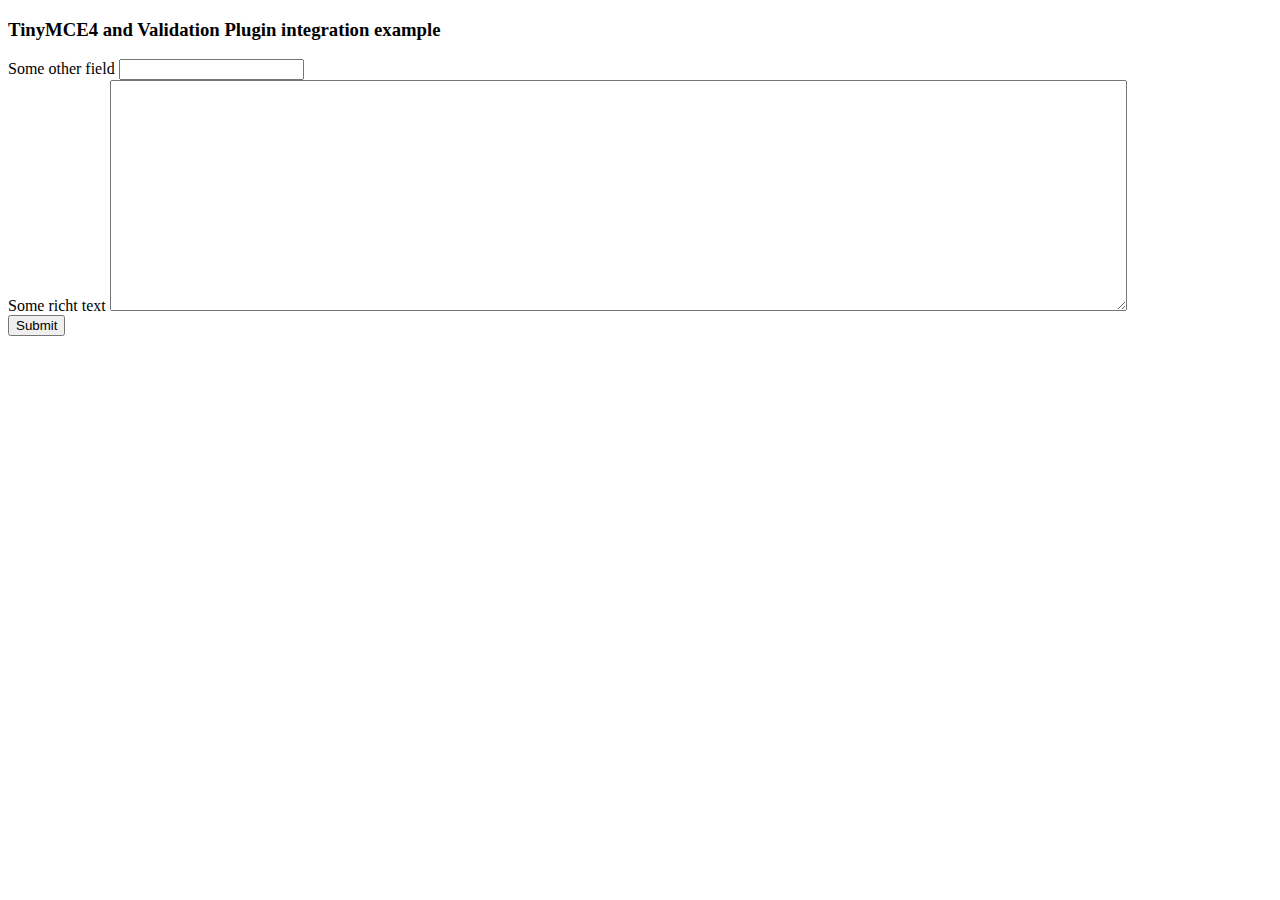
<file: jquery-validation-1.19.0/demo/tinymce4/index.html>
<!doctype html>
<html lang="en">
<head>
	<meta charset="utf-8">
	<title>jQuery Validation plugin: integration with TinyMCE</title>
	<script src="../../lib/jquery.js"></script>
	<script src="../../dist/jquery.validate.js"></script>
	<script src="//tinymce.cachefly.net/4.1/tinymce.min.js"></script>
	<script>
	tinymce.init({
		mode: "textareas",

		setup: function(editor) {
			editor.on('change', function(e) {
				tinymce.triggerSave();
				$("#" + editor.id).valid();
			});
		}

	});
	$(function() {
		var validator = $("#myform").submit(function() {
			// update underlying textarea before submit validation
			tinyMCE.triggerSave();
		}).validate({
			ignore: "",
			rules: {
				title: "required",
				content: "required"
			},
			errorPlacement: function(label, element) {
				// position error label after generated textarea
				if (element.is("textarea")) {
					label.insertAfter(element.next());
				} else {
					label.insertAfter(element)
				}
			}
		});
		validator.focusInvalid = function() {
			// put focus on tinymce on submit validation
			if (this.settings.focusInvalid) {
				try {
					var toFocus = $(this.findLastActive() || this.errorList.length && this.errorList[0].element || []);
					if (toFocus.is("textarea")) {
						tinyMCE.get(toFocus.attr("id")).focus();
					} else {
						toFocus.filter(":visible").focus();
					}
				} catch (e) {
					// ignore IE throwing errors when focusing hidden elements
				}
			}
		}
	})
	</script>
	<!-- /TinyMCE -->
</head>
<body>
<form id="myform" action="">
	<h3>TinyMCE4 and Validation Plugin integration example</h3>
	<label>Some other field</label>
	<input name="title">
	<br>
	<label>Some richt text</label>
	<textarea id="content" name="content" rows="15" cols="80" style="width: 80%"></textarea>
	<br>
	<input type="submit" name="save" value="Submit">
</form>
</body>
</html>
</file>
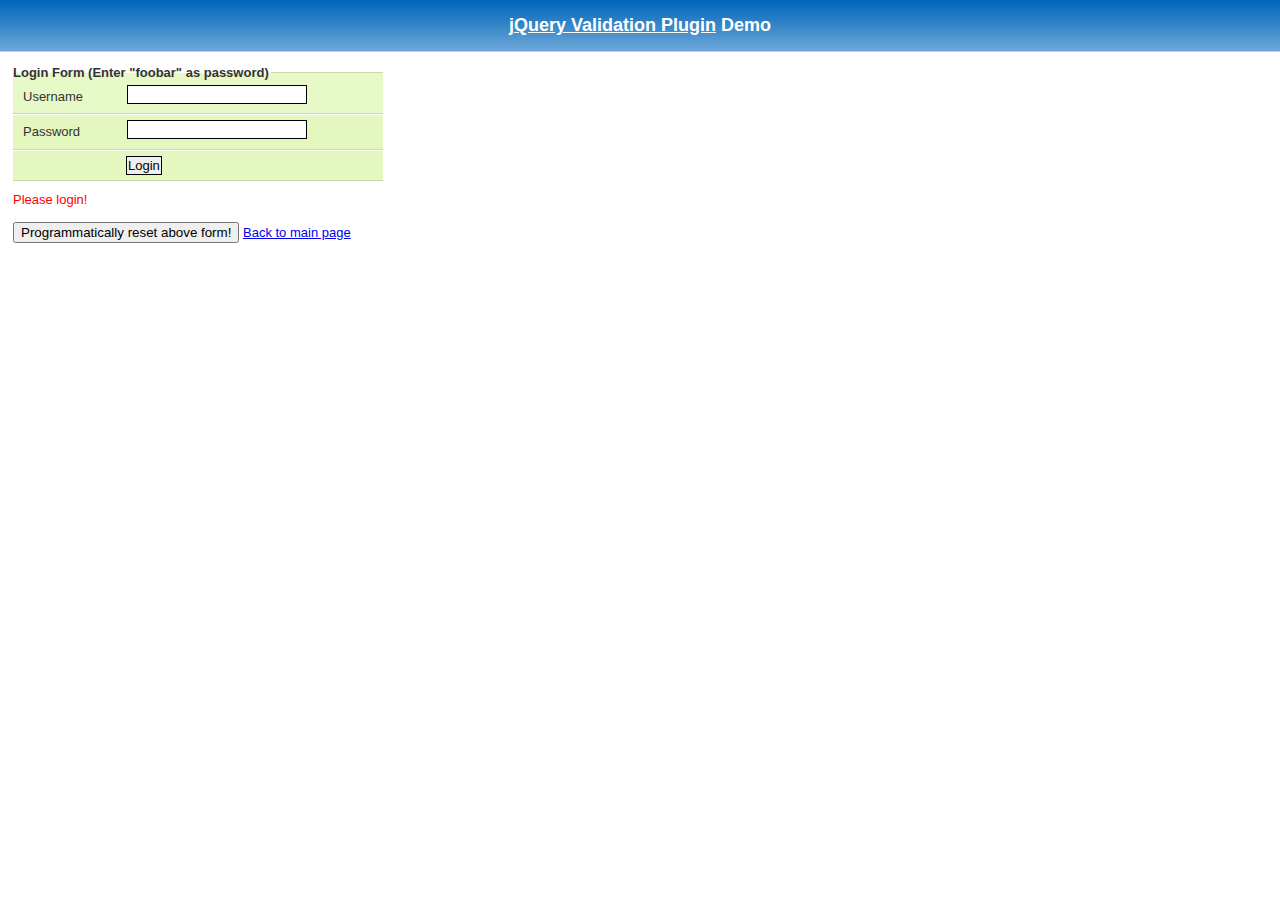
<file: jquery-validation-1.19.0/demo/ajaxSubmit-integration-demo.html>
<!DOCTYPE html>
<html lang="en">
<head>
	<meta charset="utf-8">
	<title>Test for jQuery validate() plugin</title>
	<link rel="stylesheet" media="screen" href="css/screen.css">
	<style>
	.warning {
		color: red;
	}
	</style>
	<script src="../lib/jquery.js"></script>
	<script src="../lib/jquery.mockjax.js"></script>
	<script src="../lib/jquery.form.js"></script>
	<script src="../dist/jquery.validate.js"></script>
	<script>
	jQuery(function() {
		$.mockjax({
			url: "login.action",
			response: function(settings) {
				var user = settings.data.match(/user=(.+?)($|&)/)[1],
					password = settings.data.match(/password=(.+?)($|&)/)[1];
				if (password !== "foobar") {
					this.responseText = "Your password is wrong (must be foobar).";
					return;
				}
				this.responseText = "Hi " + user + ", welcome back.";
			},
			responseStatus: 200,
			responseTime: 500
		});

		// show a simple loading indicator
		var loader = jQuery('<div id="loader"><img src="images/loading.gif" alt="loading..."></div>')
			.css({
				position: "relative",
				top: "1em",
				left: "25em",
				display: "inline"
			})
			.appendTo("body")
			.hide();
		jQuery().ajaxStart(function() {
			loader.show();
		}).ajaxStop(function() {
			loader.hide();
		}).ajaxError(function(a, b, e) {
			throw e;
		});

		var v = jQuery("#form").validate({
			submitHandler: function(form) {
				jQuery(form).ajaxSubmit({
					target: "#result"
				});
			}
		});

		jQuery("#reset").click(function() {
			v.resetForm();
		});
	});
	</script>
</head>
<body>
<h1 id="banner"><a href="https://jqueryvalidation.org/">jQuery Validation Plugin</a> Demo</h1>
<div id="main">
	<form method="post" class="cmxform" id="form" action="login.action">
		<fieldset>
			<legend>Login Form (Enter "foobar" as password)</legend>
			<p>
				<label for="user">Username</label>
				<input id="user" name="user" title="Please enter your username (at least 3 characters)" class="required" minlength="3">
			</p>
			<p>
				<label for="pass">Password</label>
				<input type="password" name="password" id="password" class="required" minlength "5">
			</p>
			<p>
				<input class="submit" type="submit" value="Login">
			</p>
		</fieldset>
	</form>
	<div id="result" class="warning">Please login!</div>
	<br>
	<button id="reset">Programmatically reset above form!</button>
	<a href="index.html">Back to main page</a>
</div>
</body>
</html>
</file>
<file: jquery-validation-1.19.0/demo/marketo/stylesheet.css>
:-moz-any-link :focus {
	outline: none;
}

:focus {
	-moz-outline-style: none;
	outline: none;
}

body {
	font-size: 80%;
	margin: 0;
	padding: 0;
	font-family: tahoma, geneva, sans-serif;
	background-color: #000000;
}

a {
	color: #0653AB;
	outline: 0px;
	text-decoration: none;
}

a:hover {
	outline: 0px;
	text-decoration: underline;
}

img {
	border: 0px;
}

/* s1.0 - Page Containers */
#letterbox {
	margin: 10px auto;
	width: 883px;
	background-color: #364158;
	border: 8px solid #D4D4D4;
	padding: 1px 1px 10px 1px;
}

#header-background {
	background: url(images/back_nav_blue.gif) repeat-x;
	margin: 0px auto;
	padding: 0px;
	height: 73px;
	width: 883px;
	border-top: 4px solid #CCEAFE;
	border-bottom: 4px solid #D4D4D4;
}

#page-container {
	width: 866px;
	margin: 0px auto;
	margin-top: 33px; /* pad from top menu to actions buts*/
	margin-bottom: -11px;
	padding-top: 8px;
	padding-bottom: 8px;
	background-color: #D4D4D4; /* light grey*/
	border-right: 1px solid #464646;
}

#page-content-inner {
	width: 849px;
	margin: 0px auto;
	border-top: 1px solid #9F9FA0;
	border-left: 1px solid #A2A09A;
	background-color: #F4F1E9;
	position: relative;
}

#page-content-inner #col-left {
	width: 210px;
	float: left;
	background-color: #F4F1E9;
}

#page-content-inner #col-main {
	width: 639px;
	background-color: #ffffff;
	position: absolute;
	right: 0px;
	top: 0px;
}

#footer-container {
	width: 866px;
	position: relative;
	left: 8px;
	padding: 2px 0px 10px 0px;
	background-color: #D4D4D4; /* light grey*/
}

/* s2.0 - Global navigation bar */
.nav-global-container {
	width: 880px;
	margin: 0px auto;
	position: relative;
}

* html .nav-global-container { /* ie6 fix*/
	margin-bottom: -6px;
}

.login {
	position: absolute;
	right: 20px;
	text-align: center;
}

.login a,.login a span {
	display: block;
	height: 18px;
	font-size: 11px;
	background: url(images/login-sprite.gif) right -5px no-repeat;
	text-decoration: none;
	font-weight: bold;
	padding: 5px 10px 5px 10px;
	position: relative;
}

.login a:hover {
	color: #000000;
	text-decoration: underline;
}

div.login a span {
	background-position: left -105px;
	width: 4px;
	position: absolute;
	top: 0px;
	left: 0px;
	padding: 5px 0px 5px 0px;;
}

div.login a:hover span {

}

.logo {
	float: left;
	margin: 0px 0px -5px 0px; /* neg marging for ie6 */
}

.logo img {
	border: 0px;
	margin-left: -1px;
}

.nav-global {
	float: left;
	width: 645px;
	margin: 40px 0px 0px 40px;
	background-color: transparent;
}

.nav-global ul {
	margin: 0px;
	padding: 0px;
	list-style: none;
}

.nav-global li {
	float: left;
	white-space: nowrap;
}

div.nav-global li a,div.nav-global li a span {
	background-image: url(images/tab-sprite.gif);
	background-position: right 100px;
	background-repeat: no-repeat;
	height: 32px;
	color: #666666;
	text-decoration: none;
	font: bold 16px 'trebuchet ms';
	margin-right: 15px;
	display: block;
	position: relative;
	padding: 7px 15px 0px 15px;
}

div.nav-global li a:hover {
	background-position: right 0px;
	color: #333333;
}

div.nav-global li a:hover span {
	background-position: left -100px;
	display: block !important;
}

div.nav-global li a span {
	background-position: left 150px;
	width: 4px;
	position: absolute;
	left: 0px;
	top: 0px;
	padding: 7px 0px 0px 0px;
}

body.safari div.nav-global li a span {
	display: none;
}

div.nav-global li a.on,div.nav-global li a.on:hover {
	background-position: right -55px;
	color: #FFFFFF;
}

div.nav-global li a.on span,div.nav-global li a.on:hover span {
	background-position: left -155px;
	display: block !important;
}

div.action-container {
	position: relative;
	top: -45px;
	cursor: pointer;
}

div.action-icon-container {
	position: absolute;
	top: -17px;
	left: -17px;
	z-index: 10;
	width: 100px;
	height: 100px;
	overflow: hidden;
}

div.action-icon {
	border: 0px;
	position: absolute;
	top: -0px;
	left: 0px;
}

div.action-button-container {
	height: 106px;
	width: 180px;
	overflow: hidden;
	position: absolute;
	top: 0px;
	left: 0px;
	z-index: 5;
}

img.action-icon {
	border: 0px;
	position: absolute;
	top: 0px;
	left: 0px;
	z-index: 0
}

div.action-text {
	z-index: 20;
	color: #FFFFFF;
	position: absolute;
	left: 40px;
	top: 12px;
	font: 14px tahoma, geneva;
	padding-top: 30px;
}

div.bigbuttons {
	top: -20px;
}

div.action-header {
	z-index: 21;
	position: absolute;
	left: 40px;
	top: 10px;
}

div.action-header b {
	font: bold 17px tahoma, geneva;
	display: block;
	margin-bottom: 10px;
	color: #0b2c89;
	position: absolute;
	top: 0px;
	left: 0px;
	width: 130px;
}

div.action-header b.shadow {
	top: 1px;
	left: 1px;
	color: #d5d5d5;
}

img.action-button {
	position: relative;
}

div.hover img.action-button {
	top: -131px;
}

div.on img.action-button {
	top: -261px;
}

/* s3.0 - top of content Action Buttons */
.action-buttons {
	width: 100%; /* ie6 requires */
}

.action-buttons ul {
	position: relative;
	padding: 0px;
}

.action-buttons li {
	position: relative; /* ie6 fix */
	float: left;
	list-style: none;
	text-align: center;
	line-height: 16px;
	margin: -61px 0px 0px 0px;
}

.action-home li {
	margin: -49px 0px 0px 0px;
}

.action-buttons  a {
	display: block;
	height: 110px;
	width: 175px;
	padding: 14px 0px 0px 25px;
	text-decoration: none;
	font-size: 12px;
	font-weight: bold;
	color: #ffffff;
}

.action-buttons li span {
	color: #053880;
	line-height: 47px;
	font-size: 17px;
}

div.action-bottom {
	margin: 15px 0px 10px 0px;
	float: left;
}

div.action-bottom a {
	height: 61px;
	width: 178px;
	border: 0px;
	background: url(images/action-bottom.gif) no-repeat 0px 0px;
	color: #0b2c89;
	float: left;
	position: relative;
	font: bold 17px tahoma, geneva;
	text-decoration: none;
	margin-right: 10px;
}

div.action-bottom a span {
	position: absolute;
	top: 15px;
	left: 40px;
}

div.action-bottom a span.shadow {
	top: 16px;
	left: 41px;
	color: #d4d4d4;
}

.line-grey {
	background: url(images/line-grey.gif) 0 0 repeat-x;
	height: 2px;
	margin: 8px 25px 20px 0;
}

/* s4.0 - Home Hero Area */
.hero-background {
	position: relative;
	width: 880px;
	background: url(images/back_home-hero.jpg) 10px 0px no-repeat;
	height: 211px;
	margin: -20px 0px 45px 0px;
}

.hero-text {
	float: right;
	width: 626px;
	margin-top: 26px;
}

.hero-text a { /* Sign Up Now Button */
	padding: 5px 32px 0px 0px;
	float: right;
}

.hero-text h1 {
	font-size: 2.3em;
	line-height: 1.2em;
	color: #333333;
	font-family: Trebuchet MS;
	margin: 12px 0px 10px 10px;
}

.hero-text h2 {
	margin: 0px;
	font-weight: normal;
	font-size: 1.35em;
	margin: 5px 0px 13px 10px
}

/* s4.1 - Home Left Header tab */
.col-left-header-tab {
	position: relative; /* ie6 fix */
	background: url(images/tab_green.gif) 0 0 no-repeat;
	height: 30px;
	width: 166px;
	text-align: center;
	color: #ffffff;
	font: 20px 'trebuchet ms';
	padding-top: 2px;
	margin-top: -41px;
	margin-left: 20px;
	line-height: 29px;
	margin-bottom: 8px;
	display: block;
}

.col-left-header-tab a {
	color: #FFFFFF;
}

.callout-green {
	background: url(images/back_green-fade.gif) 0 0 repeat-x;
	font-size: 1.2em;
	padding: 10px 15px 20px 13px;
	color: #303B52;
	line-height: 1.4em;
}

/* s4.2 - Home Left Quote */
.callout-tan {
	color: #666666;
}

.callout-tan h1 {
	background: #F4F1E9 url(images/back_tan-fade.gif) 0 0 repeat-y;
	font-size: 1.1em;
	text-align: center;
	margin: 0px;
	padding: 11px 5px 11px 2px;
	color: #333333;
}

.callout-tan p {
	margin: 0px;
	margin-top: 5px;
	line-height: 1.4em;
	padding: 5px 10px 7px 13px;
}

.callout-tan p img {
	float: left;
	margin: 5px 10px 5px 0px;
}

.callout-tan div {
	text-align: left;
	padding: 5px 10px 7px 0px;
	font-weight: bold;
}

/* s4.3 - purple home boxes */
.box-purple {
	background: #C6C8E3 url(images/back_home-icons.png) 0px 0px repeat-x;
	border-left: 1px solid #ffffff;
	color: #333333;
	width: 581px;
	padding: 10px 15px 20px 15px;
}

div.box-purple a {

}

.box-purple h1 {
	font-size: 1.5em;
	margin: 10px 0px -15px 0px;
}

.box-purple li {
	margin: 0px 0px 0px -23px;
	line-height: 1.6em;
	font-size: 1em;
}

.box-purple  div {
	padding: 0px 0px 0px 110px;
}

.icon-text01 {
	background-image: url(images/icon_search-engine-market.png);
	background-repeat: no-repeat;
}

* html .icon-text01 {
	width: 460px; /* must have a width or heigh tag for ie6*/
	background-image: none;
	filter: progid : DXImageTransform . Microsoft .
		AlphaImageLoader(src = "images/icon_search-engine-market.png",
		sizingMethod = "crop");
}

.icon-text02 {
	background: url(images/icon_landing-pages.png) 0 0 no-repeat;
}

* html .icon-text02 {
	width: 460px; /* must have a width or heigh tag for ie6*/
	background-image: none;
	filter: progid : DXImageTransform . Microsoft .
		AlphaImageLoader(src = "images/icon_landing-pages.png", sizingMethod =
		"crop");
}

.icon-text03 {
	background: url(images/icon_salesforce.png) 0 0 no-repeat;
}

* html .icon-text03 {
	width: 460px; /* must have a width or heigh tag for ie6*/
	background-image: none;
	filter: progid : DXImageTransform . Microsoft .
		AlphaImageLoader(src = "images/icon_salesforce.png", sizingMethod =
		"crop");
}

/* s4.4 - news home boxes */
.callout-news {
	color: #555555;
	float: left;
	width: 49%;
	margin: 10px 1px 0px 0px;
	padding-bottom: 20px;
	text-align: left;
}

.line-news-r {
	border-right: 1px solid #D4D4D4;
}

.callout-news h1 {
	background-color: #EEEEEE;
	font-size: 1.2em;
	margin: 0px;
	padding: 11px 5px 11px 15px;
	color: #333333;
}

.callout-news p {
	margin: 10px 0px 0px 10px;
	padding: 0px 10px 7px 20px;
	background: url(images/news.gif) no-repeat left 1px;
}

.callout-news p a {

}

.callout-news ul {
	list-style-type: none;
	padding: 0;
	margin: 10px 0 0 10px;
}

.callout-news li {
	background: url(images/icon_news.gif) no-repeat left 2px;
	padding: 0px 5px 5px 20px;
}

.callout-news li a {
	display: block;
	margin-bottom: 5px;
}

.callout-news div {
	text-align: right;
}

#scrollup {
	position: relative;
	overflow: hidden;
	height: 440px;
	width: 200px
}

.headline {
	position: absolute;
	top: 600px;
	left: 5px;
	height: 585px;
	width: 190px;
	font: normal 12px tahoma, geneva !important;
}

div.more {
	margin: 5px 0px 0px 0px;
	padding: 0px 10px 0px 0px;
	letter-spacing: inherit;
}

div.more a {
	background: transparent url(images/arrow_r-blue.gif) no-repeat right 2px
		;
	font-weight: bold;
	padding: 0px 20px 0px 0px;
	font-weight: bold;
	text-decoration: none;
}

div.more a:hover {
	text-decoration: underline;
}

/* sX.0 - Left Nav */
.nav-left-back {
	background: url(images/back_nav_side.gif) 0 0 repeat-x;
}

div.empty {
	background: #F1F0E5 url(images/back_green-fade.gif) 0 0 repeat-x;
}

div.empty div.callout-green {

}

.nav-left {
	padding-top: 12px;
	/*background: url(images/logo_marketo_square.gif) 0 0 no-repeat;*/
	width: 210px;
}

.nav-left ul {
	margin: 0px;
	padding: 0px;
	list-style: none;
}

.nav-left li a {
	display: block;
	height: 24px;
	text-decoration: none;
	font-size: 12px;
	font-weight: bold;
	color: #ffffff;
	border-top: 1px solid #B3D38D;
	border-bottom: 1px solid #7CA84E;
	border-left: 1px solid #97B973;
	padding: 6px 0px 0px 20px;
}

.nav-left a:hover,.nav-left a.active:hover,#nav-left-sub a:hover {
	color: #4C6F28;
	background-color: #F4F1E9;
}

.nav-left a.open {
	background-image: url(images/arrow_d-green.gif);
	background-repeat: no-repeat;
	background-position: 6px 11px;
}

.nav-left-header-tab {
	position: relative; /* ie6 fix */
	background: url(images/tab_green.gif) 0 0 no-repeat;
	height: 32px;
	width: 166px;
	text-align: center;
	color: #ffffff;
	margin: -41px 0px 0px 22px;
	line-height: 22px;
	margin-bottom: 8px;
	display: block;
}

div.empty div.nav-left-header-tab {
	background: url(images/tab_green2.gif) 0 0 no-repeat;
}

.nav-left a.active {
	/* background: url(images/arrow_d-green.gif) 5px 10px no-repeat; */
	display: block;
	height: 24px;
	text-decoration: none;
	font-size: 12px;
	font-weight: bold;
	background-color: #F4F1E9;
	color: #4C6F28;
	border-top: 1px solid #D1E5BB;
	border-bottom: 1px solid #B0CB95;
	border-left: 1px solid #DADADA;
	padding: 6px 0px 0px 20px;
}

#nav-left-sub a {
	display: block;
	height: 24px;
	text-decoration: none;
	font-size: 12px;
	font-weight: bold;
	background-color: #D6E8C4;
	color: #4C6F28;
	border-top: 1px solid #D6E8C4;
	border-bottom: 1px solid #B0CB95;
	border-left: 1px solid #97B973;
	border-right: 1px solid #8DBE5A;
	padding: 6px 0px 0px 30px;
}

* html #nav-left-sub { /* ie6 fix */
	margin-top: -1px;
}

*+html #nav-left-sub { /* ie7 fix */
	margin-top: -1px;
}

#nav-left-sub a.active-page {
	display: block;
	height: 24px;
	text-decoration: none;
	font-size: 12px;
	font-weight: bold;
	background-color: #ffffff;
	color: #666666;
	border-top: 0px solid #7CA84E;
	border-bottom: 1px solid #B0CB95;
	border-left: 1px solid #97B973;
	border-right: 0px solid #8DBE5A;
	padding: 6px 0px 0px 30px;
	cursor: default; /* turns off hand icon for link */
}

/* sX.0 -  Main Content */
.main-content {
	color: #666666;
	position: absolute;
	right: 20px;
	padding-top: 20px;
	width: 585px;
	padding-bottom: 20px;
}

div.main-content div.main-content {

}

.main-content h1 {
	color: #5890D1;
	font-size: 1.9em;
	font-family: Trebuchet MS;
	border-bottom: 1px solid #cccccc;
	margin: 0px 10px 0px 0px;
}

.main-content h2 {
	color: #666666;
	font-size: 1.3em;
	font-weight: normal;
	margin: 10px 10px 5px 0px;
}

.main-content p {
	margin: 10px 10px 10px 0px;
	line-height: 1.55em;
}

/* sX.1 -  Main Content Sub Styles */
.sub-grey {
	border-top: 1px solid #D4D4D4;
	border-bottom: 1px solid #D4D4D4;
	background-color: #F4F4F4;
	margin: 10px 10px 0px 0px;
	padding: 0px 10px 20px 15px;
}

.sub-white {
	margin: 10px 10px 0px 0px;
	padding: 0px 10px 20px 15px;
}

img.screen-grab-r {
	margin-right: -8px;
	text-align: right;
	padding: 0px 0px 0px 10px;
}

div.main-content a.screenshot {
	float: right;
	padding: 10px 10px 0px 0px
}

.content-foot {
	border-top: 1px solid #D4D4D4;
	font-size: .9em;
	line-height: 1.45em;
	margin: 10px 20px 0px 0px;
	padding: 10px 10px 30px 0px;
}

div.main-content ul {
	position: relative;
	left: -25px;
}

div.main-content li {
	margin-bottom: 5px;
	list-style-type: disc
}

div.main-content li a {
	color: #6A6CB0;
}

/* sX.0 - Footer */
div.footer {
	color: #666666;
	font-size: .85em;
	font-weight: normal;
	height: 18px;
	margin: 0px auto;
	font-family: Tahoma, Geneva, sans-serif;
	margin-top: 10px;
}

.footer ul {
	list-style-type: none;
}

.footer li {
	float: left;
	border-right: 1px solid #666666;
	padding: 0px 7px 0px 7px;
	margin-top: 3px;
}

.footer a {
	color: #666666;
	text-decoration: none;
}

.footer a:hover {
	color: #0653AB;
	text-decoration: none;
}

.footer li.line-off {
	border-right: 0px solid #ffffff;
}

div.footer strong {
	font-weight: normal;
}

/* sX.0 - General Colors */
.line-grey,.line-grey-tier {
	border-top: 1px solid #A3A3A2;
}

.line-grey-tier {
	padding-bottom: 25px;
}

.bottom {
	height: 10px;
}

div.p10bottom {
	padding-bottom: 10px;
}

.clear {
	clear: both;
}

table.grid {
	background: #EEEEEE;
}

table.grid th {
	background-color: #F4F4F4;
}

table.grid td {
	background-color: #FFFFFF;
}

div.buttonSubmit {
	position: relative;
}

div.buttonSubmit input,div.buttonSubmit span {
	height: 36px;
	position: relative;
	background-image: url(images/button-submit.gif);
	background-repeat: no-repeat;
	background-position: right 0px;
	float: left;
	color: #FFFFFF;
	font-weight: bold;
	padding: 0px 15px 2px 15px;
	margin: 20px 0px 20px 0px;
	border: 0px;
	cursor: pointer;
	z-index: 5;
}

div.buttonSubmit input {
	width: auto;
}

div.buttonSubmit span {
	width: 4px;
	position: absolute;
	left: 0px;
	top: 0px;
	background-position: left -36px;
	padding: 0px 0px 0px 0px;
	z-index: 10;
}

body.safari div.buttonSubmit span {
	display: none
}

div.buttonSubmitHover input {
	background-position: right -72px;
}

div.buttonSubmitHover span {
	background-position: left -108px;
}

a.demoLink {
	padding: 1px 10px 0px 17px;
	height: 24px;
	background: url(images/bullet_triangle_blue.gif) no-repeat 0px 4px;
	display: block;
	float: left;
}

div.callout-tan a {
	background: none;
	color: #0653AB;
	margin: auto;
	display: block;
}

div.callout-tan a:hover {
	background: none;
	color: #0653AB;
}

label.error {
	display: block;
	color: red;
	font-style: italic;
	font-weight: normal;
}

input.error {
	border: 2px solid red;
}

p.demoBlock {
	border-bottom: 1px solid #DDDDDD;
	padding-bottom: 10px;
}

div.left-nav-callout {
	height: 200px;
	width: 190px;
	top: 55px;
	left: 5px;
	position: relative;
	padding-left: 9px;
	padding-top: 13px;
}

div.left-nav-callout img.png {
	position: absolute;
	z-index: 0;
	top: 0px;
	left: 0px;
}

div.left-nav-callout h6 {
	font: bold 14px tahoma, geneva;
	color: #333333;
	height: 36px;
	padding-left: 5px;
	margin: 0px;
	position: relative;
	z-index: 10;
}

div.left-nav-callout a {
	background: url(images/monitor24.gif) no-repeat 0px center;
	padding: 5px 0px 5px 30px;
	display: block;
	font: bold 12px tahoma, geneva;
	color: #336699;
	margin-bottom: 5px;
	position: relative;
	z-index: 10;
	width: 140px;
}

form table td {
	padding: 5px;
}

form table input {
	width: 200px;
	padding: 3px;
	margin: 0px;
}

textarea {
	width: 400px
}

td.label {
	width: 150px;
}

tr.required td.label {
	font-weight: bold;
	background: url(/images/forms/backRequiredGray.gif) no-repeat right
		center;
}

div.subTableDiv {
	width: 500px;
}

div.subTableDiv td.label {
	width: 135px;
}

ul#homeBlog li div.description {
	display: none;
}

td.field input.error, td.field select.error, tr.errorRow td.field input,tr.errorRow td.field select {
	border: 2px solid red;
	background-color: #FFFFD5;
	margin: 0px;
	color: red;
}

tr td.field div.formError {
	display: none;
	color: #FF0000;
}

tr.errorRow td.field div.formError {
	display: block;
	font-weight: normal;
}

div.error {
	color: red;
}

div.error a {
	color: #336699;
	font-size: 12px;
	text-decoration: underline
}

div.tooltip {
	position: absolute;
	left: 30px;
	bottom: 0px;
	display: none; /* in case javascript is disabled */
	width: 170px;
	background-color: #F4F1E9;
	z-index: 100;
	padding: 10px;
	border: 1px solid #CCCCCC;
}

div.offerbox {
	width: 125px;
	float: left;
	position: relative;
}

div.offerbox h3 {
	font: bold 17px tahoma, geneva;
	color: #333333;
	height: 55px;
	margin: 0px auto;
	text-align: center;
}

div.offerbox h4 {
	height: 100px;
	font: normal 13px tahoma, geneva;
	margin: 0px;
}

div.offerbox h5 {
	font: bold 14px tahoma, geneva;
	margin: 0px;
	height: 55px;
}

div.offerbox h5 small {
	float: left;
	font-weight: normal;
	font-size: 10px;
}

div.offerbox div.learnmore {
	padding-left: 25px;
}

div#marketoEditions {
	background: url(images/buynowBack.gif) no-repeat;
	width: 584px;
	height: 376px;
	float: left;
	position: relative;
	margin-bottom: 10px;
}

div.offerHeader {
	background: #0D8BBD;
	position: absolute;
	top: 20px;
	width: 266px;
	height: 34px;
	border: 1px solid #e1e4e2;
}

div.offerHeader span {
	font: 20px 'trebuchet ms';
	color: #FFFFFF;
	position: absolute;
	left: 0px;
	top: 0px;
}

div.offerHeader span.shadow {
	font: 20px 'trebuchet ms';
	color: #333333;
	position: absolute;
}

div.offerbox div.buttonSubmit {
	margin: 5px 0px 0px 10px;
}

div.footerAddress {
	position: absolute;
	bottom: 30px;
	left: 20px;
	color: #666666;
	font-size: 11px;
	display: none;
}
</file>
<file: jquery-validation-1.19.0/demo/milk/milk.css>
/* GENERAL ELEMENTS */

* { margin: 0; padding: 0; }

body, input, select, textarea { font-family: verdana, arial, helvetica, sans-serif; font-size: 11px; }
body { color: #333;  background-color: #fff; text-align: center; }

a:link { color:#0060BF; text-decoration: underline; }
a:visited { color:#0060BF; text-decoration: underline; }
a:active { color:#0060BF; text-decoration: underline; }
a:hover { color:#000000; text-decoration: underline; }
	
h1, h2, h3, h4, h5, h6 { font-family: "Lucida Grande", "Lucida Sans Unicode", geneva, verdana, arial, helvetica, sans-serif; font-weight: bold; color: #666; }
h1 { font-size: 1.8em; margin: 0em 0em 0.6em 0em; color: #EC5800; }
h2 { font-size: 1.5em; margin: 1.2em 0em 0.4em 0em; }
h3 { font-size: 1.4em; margin: 1.2em 0em 0.4em 0em; color: #EC5800; }
h4 { font-size: 1.2em; margin: 1.2em 0em 0.4em 0em; }
h5 { font-size: 1.0em; margin: 1.2em 0em 0.4em 0em; }
h6 { font-size: 0.8em; margin: 1.2em 0em 0.4em 0em; }

img { border: 0px; }

p { font-size: 1.0em; line-height: 1.3em; margin: 1.2em 0em 1.2em 0em; }
li > p { margin-top: 0.2em; }
pre { font-family: monospace; font-size: 1.0em; }
strong, b { font-weight: bold; }

/* PAGE ELEMENTS */

/* Content */

#content { margin: 0em auto; width: 765px; padding: 10px 0 10px 0; text-align: left; /* Win IE5 */ }
.content { margin-left: 4.5em; margin-right: 4.5em; }
.content ol, .content ul, .content li { font-size: 1.0em; line-height: 1.3em; margin: 0.2em 0 0.1em 1.5em; }
.content ol.terms li { margin-bottom: 1em; }

/* Header */

#header { padding-bottom: 10em; }
#headerlogo { float: left; }
#headerlogo img { width: 188px; height: 83px;  }
#headernav { float: right; }

label { font-weight: bold; }
#reminders label { font-weight: normal; }

table.tabbedtable { padding-left: 3em; }
table.tabbedtable td { padding-bottom: 5px; }
table.tabbedtable label { text-align: right; padding-right: 9px; }
.hiddenlabel { visibility: hidden; }
.largelink { border: 1px solid #cacaca; padding: 10px; background-color: #E8EEF7; font-size: 1.2em; font-weight: bold; }
.largelinkwrap { padding-top: 10px; padding-bottom: 10px; }



#signuptab {
  float:left;
  width:100%;
  background:#fff url("bg.gif") repeat-x bottom;
  font-size: 1.0em;
  line-height: normal;
}
#signuptab ul {
  margin:0;
  padding: 0px 10px 0px 10px;
  list-style:none;
}
#signuptab li {
  float:left;
  background:url("left_white.png") no-repeat left top;
  margin:0;
  padding:0 3px 0 9px;
  border-bottom:1px solid #CACACA;
}
#signuptab a {
  float:left;
  display:block;
  width:.1em;
  background:url("right_white.png") no-repeat right top;
  padding:2px 15px 0px 6px;
  text-decoration:none;
  font-weight:bold;
  color:#fff;
  white-space: nowrap;
}
#signuptab > ul a {width:auto;}
/* Commented Backslash Hack hides rule from IE5-Mac \*/
#signuptab a {float:none;}
/* End IE5-Mac hack */
#signuptab a:hover {
  color:#333;
}
#signuptab #signupcurrent {
  background-position:0 -150px;
  border-width:0;
}
#signuptab #signupcurrent a {
  background-position:100% -150px;
  padding-bottom:1px;
  color:#000;
}
#signuptab li:hover, #signuptab li:hover a {
  background-position:0% -150px;
  color:#000;
}
#signuptab li:hover a {
  background-position:100% -150px;
}

/* Signup box */

#signupbox {
  width: 100%;
  text-align: center;
  margin: 0em auto;
}

#signupwrap {
  border: 1px solid #CACACA;
  border-top: 0;
  text-align: left;
  padding: 35px 10px 20px 30px;
  clear: both;
}

/* Unsupported browsers */

.orange_rbcontent { padding: 0.4em; }
.orange_rbroundbox { width: 100%; }

#unsupported {
  font-weight: bold;
  text-align: left;
}

/*#content {
  padding-top: 15px;
}*/

/* Signup form */

#signupform table {
  border-spacing: 0px;
  border-collapse: collapse;
  empty-cells: show;
}

#signupform .label {
  padding-top: 2px;
  padding-right: 8px;
  vertical-align: top;
  text-align: right;
  width: 125px;
  white-space: nowrap;
}

#signupform .field {
  padding-bottom: 10px;
  white-space: nowrap;
}

#signupform .status {
  padding-top: 2px;
  padding-left: 8px;
  vertical-align: top;
  width: 246px;
  white-space: nowrap;
}

#signupform .textfield {
  width: 150px;
}

#signupform label.error {
  background:url("../images/unchecked.gif") no-repeat 0px 0px;
  padding-left: 16px;
  padding-bottom: 2px;
  font-weight: bold;
  color: #EA5200;
}

#signupform label.checked {
  background:url("../images/checked.gif") no-repeat 0px 0px;
}

#signupform .success_msg {
  font-weight: bold;
  color: #0060BF;
  margin-left: 19px;
}

#signupform #dateformatStatus, #signupform #termsStatus {
  margin-left: 6px;
}

#signupform #dateformat_eu {
 vertical-align: middle;
}

#signupform #ldateformat_eu {
  font-weight: normal;
  vertical-align: middle;
}

#signupform #dateformat_am {
  vertical-align: middle;
}

#signupform #ldateformat_am {
  font-weight: normal;
  vertical-align: middle;
}

#signupform #termswrap {
  float: left;
}

#signupform #terms {
  vertical-align: middle;
  float: left;
  display: block;
  margin-right: 5px;
}

#signupform #lterms {
  font-weight: normal;
  vertical-align: middle;
  float: left;
  display: block;
  width: 350px;
  white-space: normal;
}

#signupform #lsignupsubmit {
  visibility: hidden;
}
</file>
<file: jquery-validation-1.19.0/demo/css/screen.css>
/**********************************

Use: Main Screen Import

***********************************/

@import "reset.css";
@import "core.css";

@import "cmxformTemplate.css";
@import "cmxform.css";
</file>
